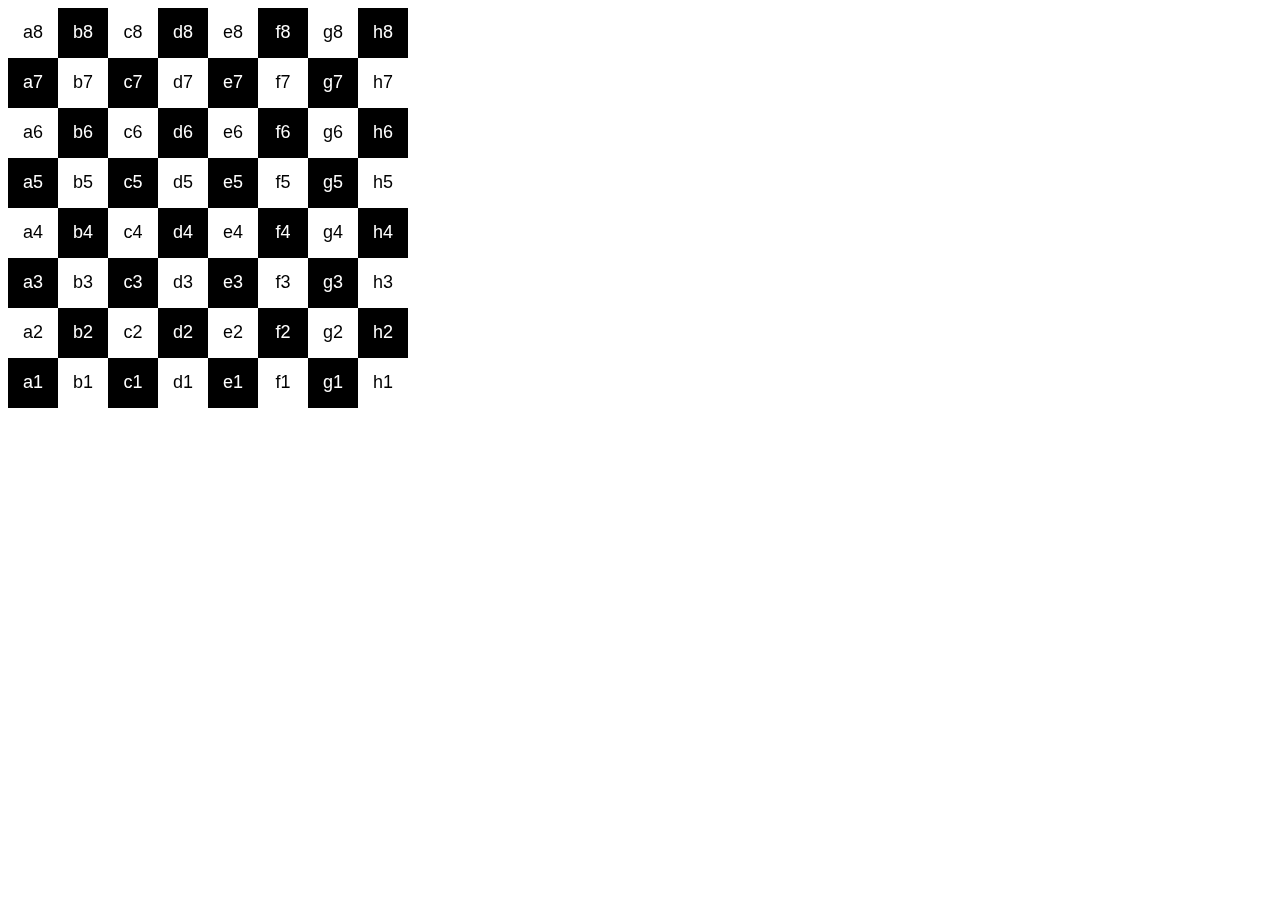
<file: 02_Canvas/index.html>
<!DOCTYPE html>
<html lang="de">

<head>
    <meta charset="UTF-8">
    <title>Canvas und JavaScript-Modul Beispiel</title>
</head>

<body>
    <!-- Canvas-Element -->
    <canvas id="meinCanvas" width="400" height="400">
        Ihr Browser unterstützt das Canvas-Element leider nicht.
    </canvas>

    <!-- JavaScript-Modul einbinden -->
    <script type="module" src="canvas_04.js"></script>
</body>

</html>
</file>
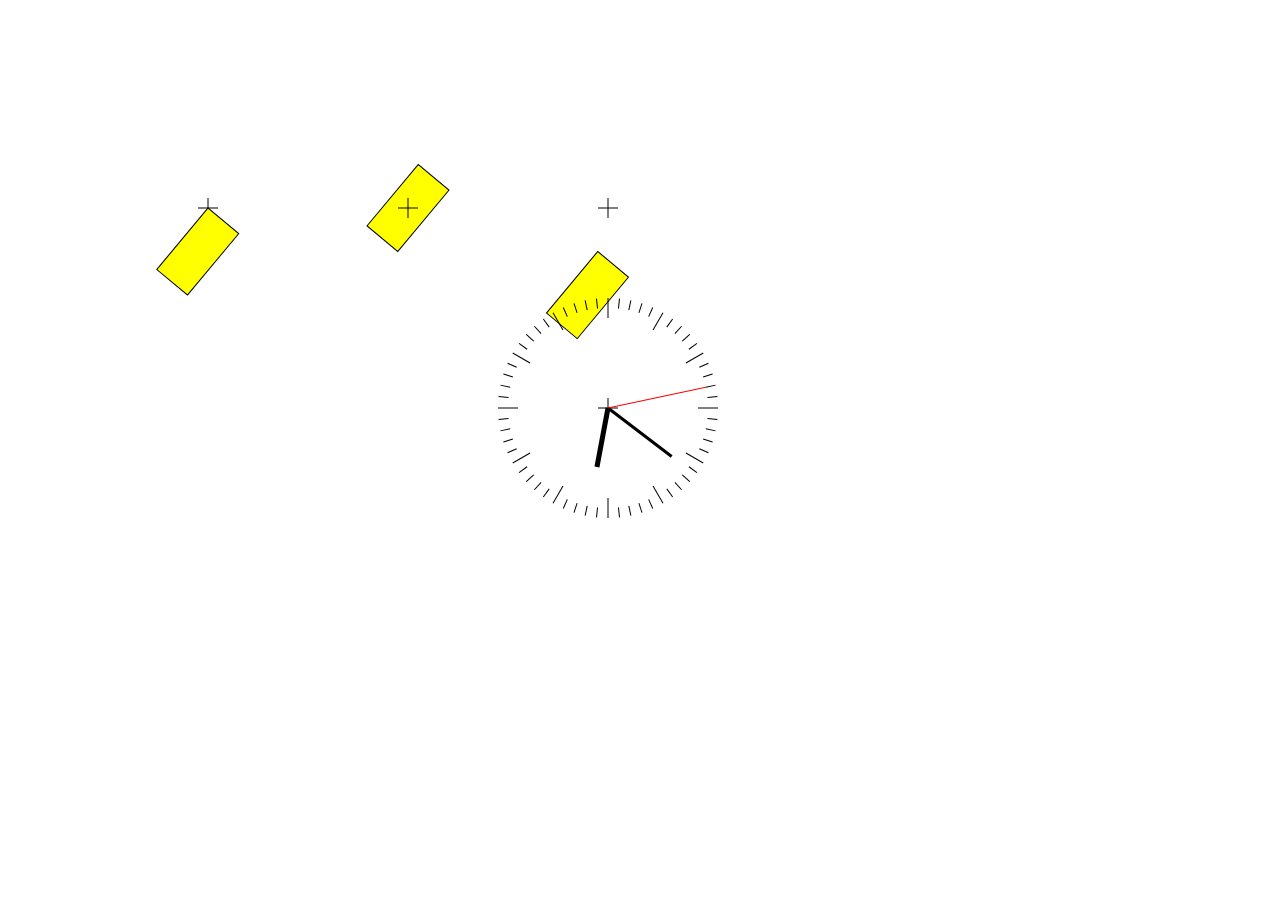
<file: 03_Uhr/index.html>
<!DOCTYPE html>
<html lang="de">

<head>
    <meta charset="UTF-8">
    <title>Animierte Uhr</title>
    <script type="module" src="uhr.js" defer></script>
</head>

<body>
    <canvas id="canvas" width="400" height="400"></canvas>
</body>

</html>
</file>
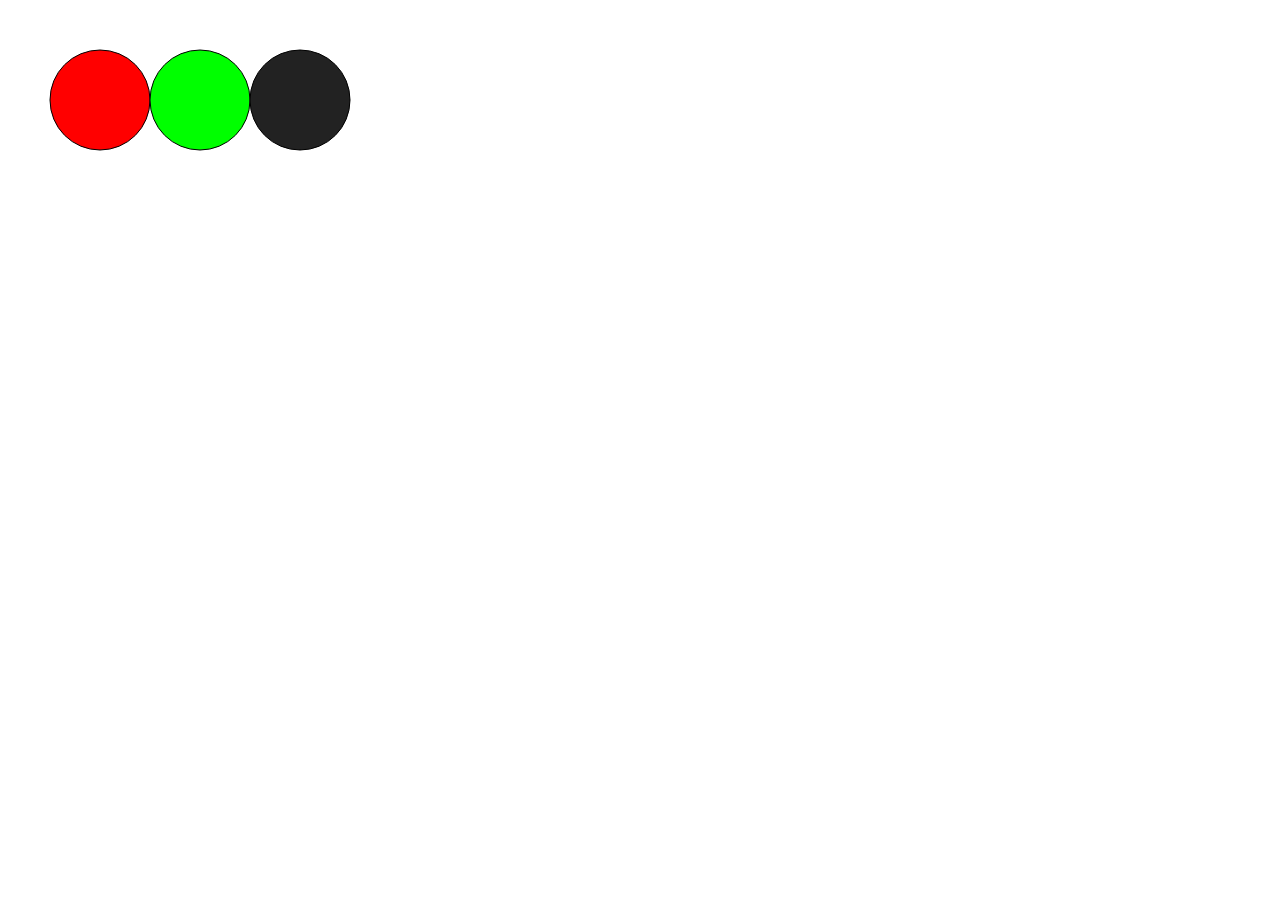
<file: 04_Events/index.html>
<!DOCTYPE html>
<html lang="de">

<head>
    <meta charset="UTF-8">
    <title>Canvas mit Buttons und Linien </title>
    <style>
        body,
        html {
            margin: 0;
            padding: 0;
        }

        canvas {
            position: absolute;
            top: 0;
            left: 0;
        }
    </style>
</head>

<body>
    <canvas id="canvas"></canvas>
    <script type="module" src="./main.js"></script>
</body>

</html>
</file>
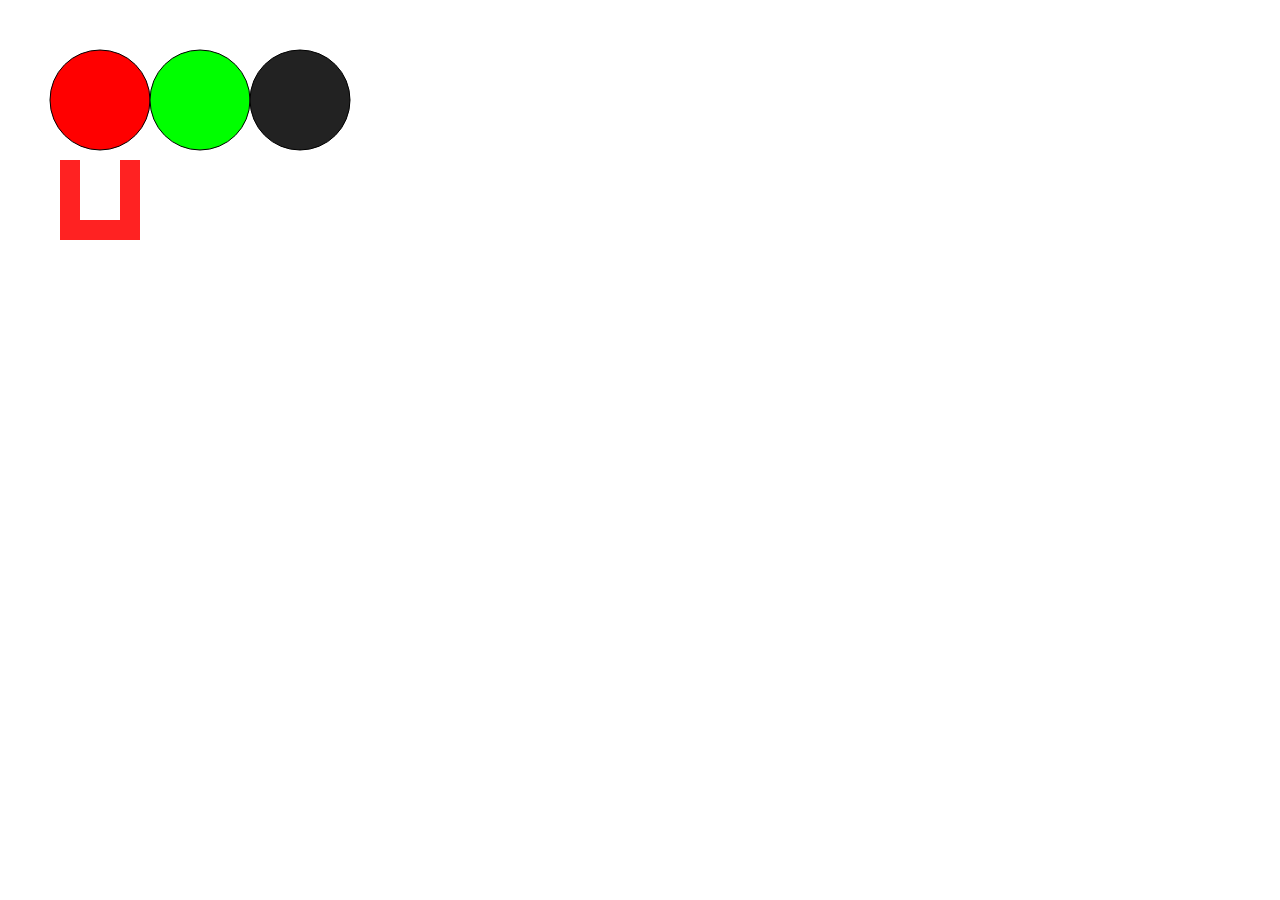
<file: 05_Canvas_Touch/index.html>
<!DOCTYPE html>
<html lang="de">

<head>
    <meta charset="UTF-8">
    <meta name="viewport" content="width=device-width, initial-scale=1">
    <link rel="shortcut icon" href="favicon.ico" />
    <title>Canvas mit Objekten </title>
    <style>
        body,
        html {
            margin: 0;
            padding: 0;
        }

        canvas {
            position: absolute;
            top: 0;
            left: 0;
        }
    </style>
</head>

<body>
    <canvas id="canvas"></canvas>
    <script type="module" src="./main.js"></script>
</body>

</html>
</file>
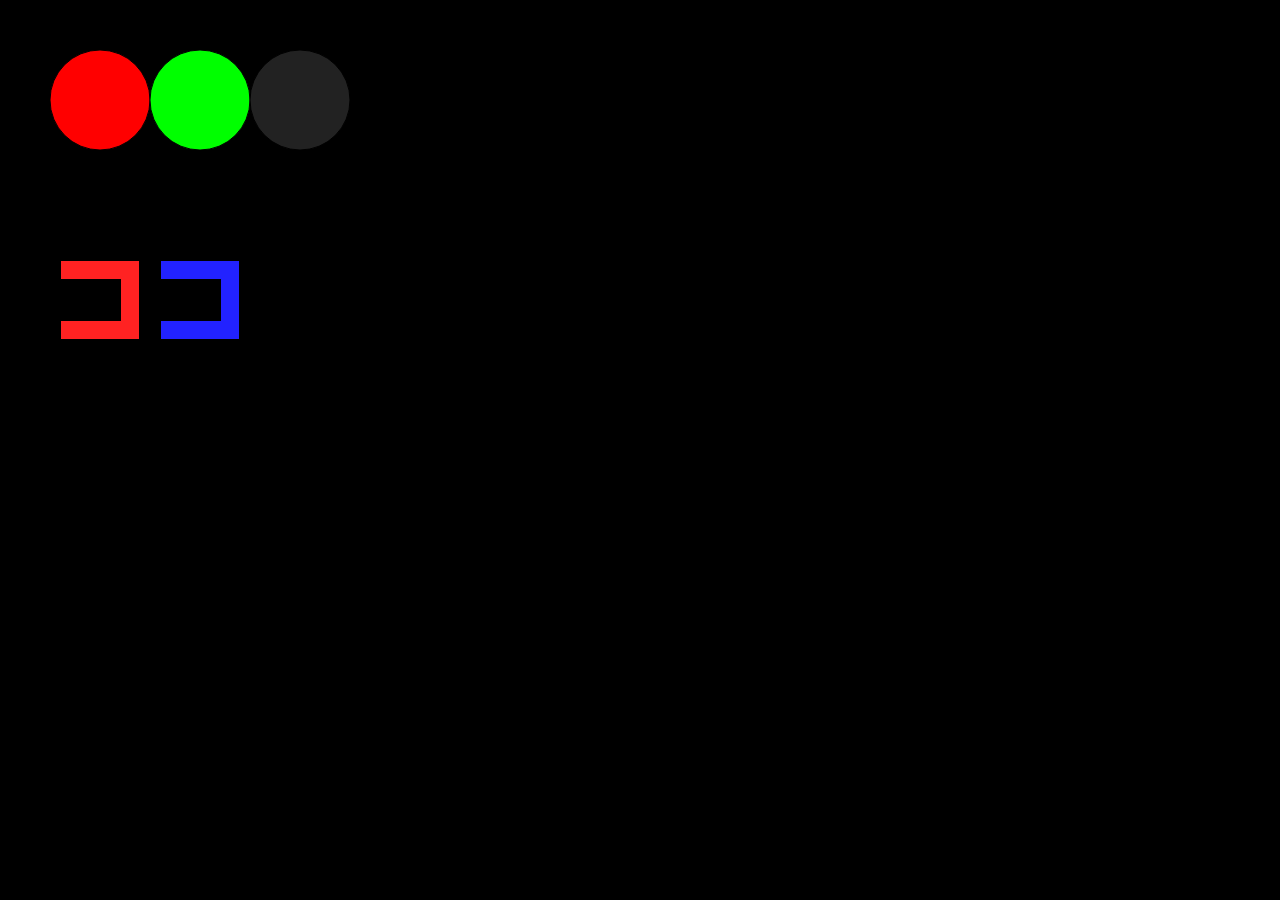
<file: 05_Vorlesung/index.html>
<!DOCTYPE html>
<html lang="de">

<head>
    <meta charset="UTF-8">
    <link rel="shortcut icon" href="favicon.ico" />
    <title>Canvas 02.11.2023 </title>
    <style>
        body,
        html {
            margin: 0;
            padding: 0;
        }

        canvas {
            position: absolute;
            top: 0;
            left: 0;
            background-color: black;
        }
    </style>
</head>

<body>
    <canvas id="canvas"></canvas>
    <script type="module" src="./main.js"></script>
</body>

</html>
</file>
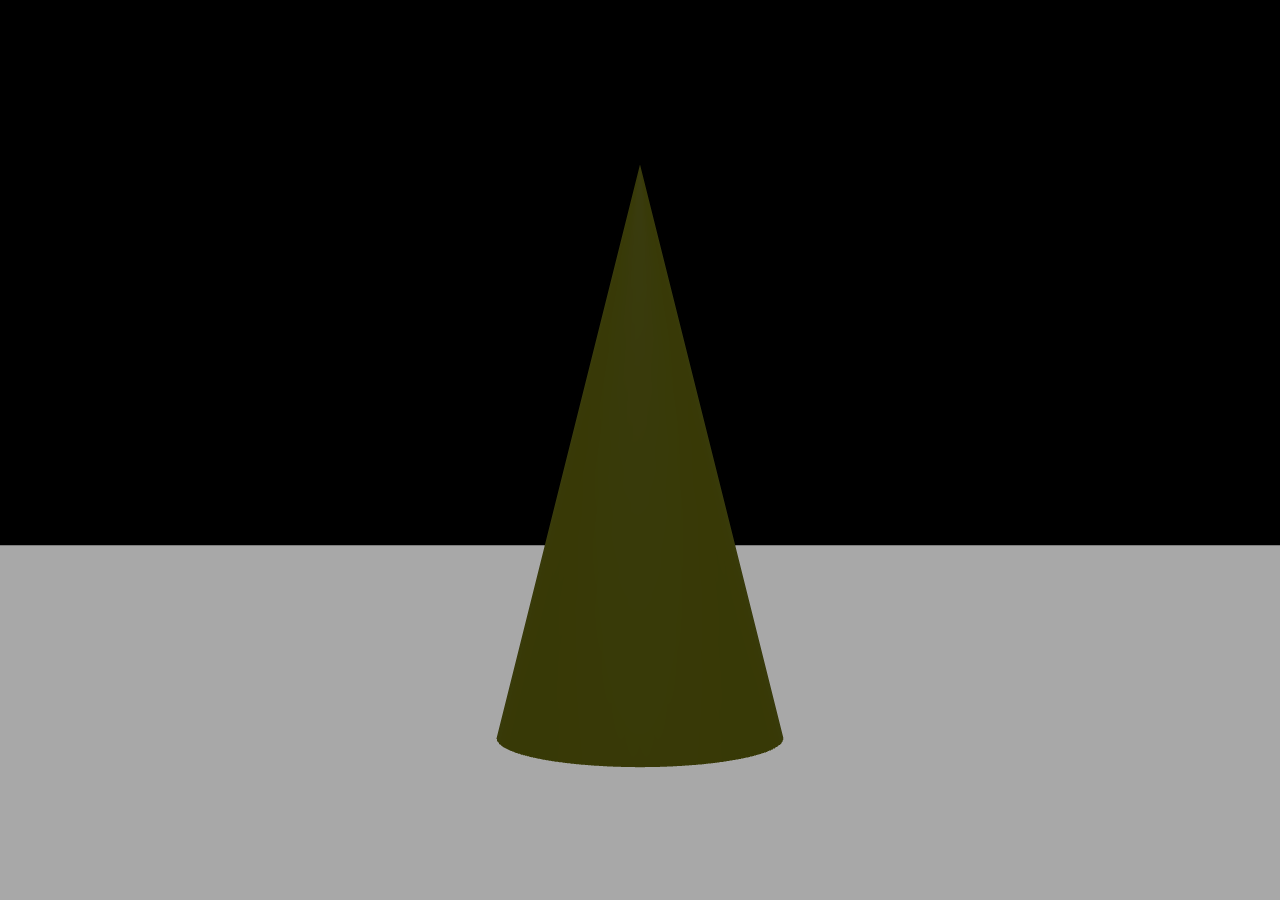
<file: 12_Three_JS_Vorlesung/index.html>
<!DOCTYPE html>
<html lang="en">

<head>
    <link rel="shortcut icon" href="favicon.ico" />
    <title>Vorlesung zu Three.js</title>
    <meta charset="utf-8">
    <meta name="viewport" content="width=device-width, initial-scale=1.0, user-scalable=no">
    <link type="text/css" rel="stylesheet" href="style.css">
</head>

<body>
    <script type="module" src="app.mjs"></script>
</body>

</html>
</file>
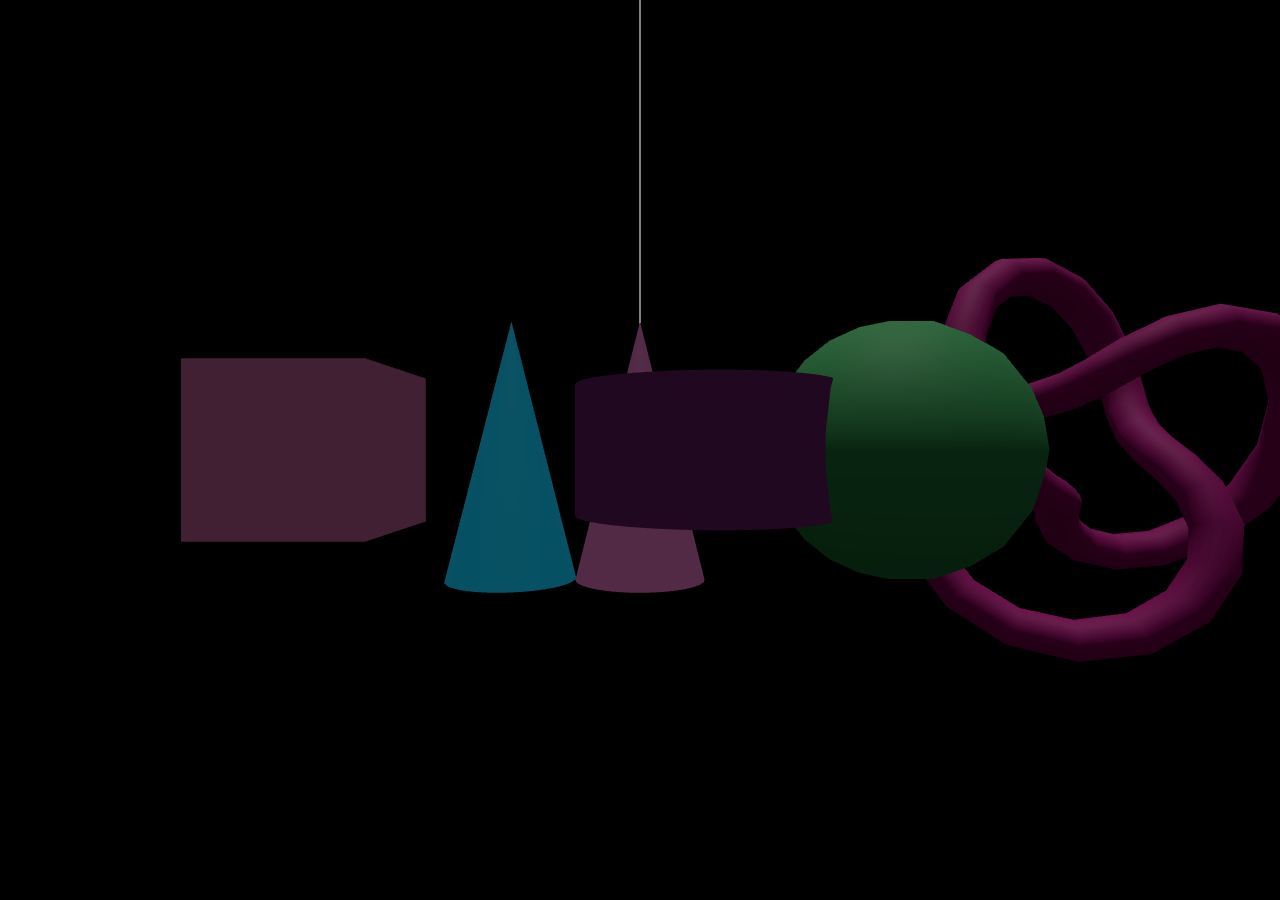
<file: 13_ThreeJS_Ray/index.html>
<!DOCTYPE html>
<html lang="en">

<head>
    <link rel="shortcut icon" href="favicon.ico" />
    <title>Greifen und Bewegen mit Three.js</title>
    <meta charset="utf-8">
    <meta name="viewport" content="width=device-width, initial-scale=1.0, user-scalable=no">
    <link type="text/css" rel="stylesheet" href="style.css">
</head>

<body>
    <script type="module" src="app.mjs"></script>
</body>

</html>
</file>
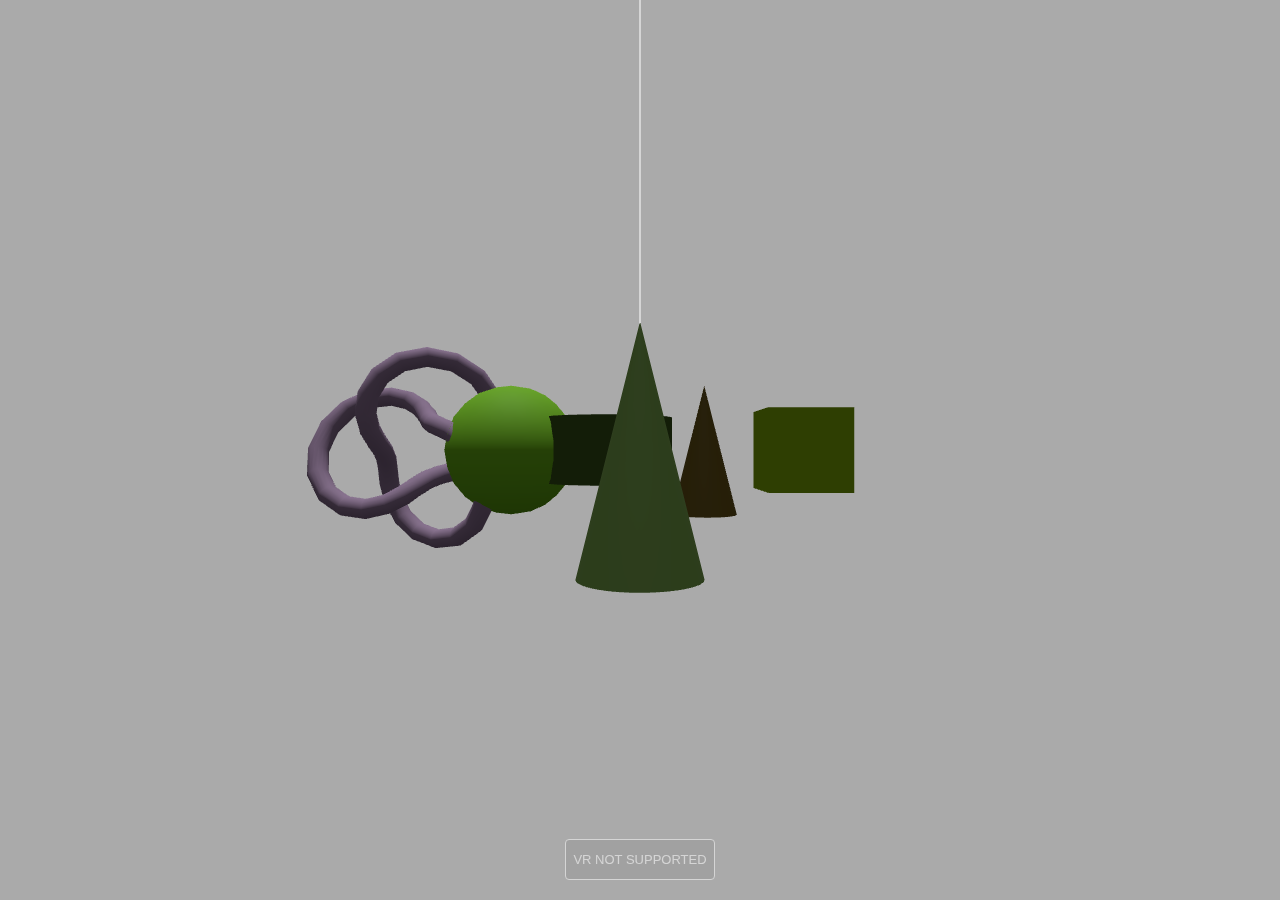
<file: 14_ThreeJS_VR_Navigation_and_Grabbing/index.html>
<!DOCTYPE html>
<html lang="en">

<head>
    <link rel="shortcut icon" href="favicon.ico" />
    <title>VR-Navigation mit Three.js</title>
    <meta charset="utf-8">
    <meta name="viewport" content="width=device-width, initial-scale=1.0, user-scalable=no">
    <link type="text/css" rel="stylesheet" href="style.css">
</head>

<body>
    <script type="importmap">
  { "imports": {
      "three": "../99_Lib/three.module.min.js",
      "three/addons/": "../99_Lib/jsm/"
  } }
</script>
    <script type="module" src="./app.mjs"></script>
</body>

</html>
</file>
<file: 12_Three_JS_Vorlesung/style.css>
body {
	margin: 0;
	background-color: #000;
	color: #fff;
	font-family: Monospace;
	font-size: 13px;
	line-height: 24px;
}

a {
	color: #ff0;
	text-decoration: none;
}

a:hover {
	text-decoration: underline;
}

button {
	cursor: pointer;
	text-transform: uppercase;
}

canvas {
	display: block;
}

#info {
	position: absolute;
	top: 0px;
	width: 100%;
	padding: 10px;
	box-sizing: border-box;
	text-align: center;
	z-index: 1; /* TODO Solve this in HTML */
}

.dg.ac {
	z-index: 2 !important; /* TODO Solve this in HTML */
}
</file>
<file: 13_ThreeJS_Ray/style.css>
body {
	margin: 0;
	background-color: #000;
	color: #fff;
	font-family: Monospace;
	font-size: 13px;
	line-height: 24px;
}

a {
	color: #ff0;
	text-decoration: none;
}

a:hover {
	text-decoration: underline;
}

button {
	cursor: pointer;
	text-transform: uppercase;
}

canvas {
	display: block;
}

#info {
	position: absolute;
	top: 0px;
	width: 100%;
	padding: 10px;
	box-sizing: border-box;
	text-align: center;
	z-index: 1; /* TODO Solve this in HTML */
}

.dg.ac {
	z-index: 2 !important; /* TODO Solve this in HTML */
}
</file>
<file: 14_ThreeJS_VR_Navigation_and_Grabbing/style.css>
body {
	margin: 0;
	background-color: #000;
	color: #fff;
	font-family: Monospace;
	font-size: 13px;
	line-height: 24px;
}

a {
	color: #ff0;
	text-decoration: none;
}

a:hover {
	text-decoration: underline;
}

button {
	cursor: pointer;
	text-transform: uppercase;
}

canvas {
	display: block;
}

#info {
	position: absolute;
	top: 0px;
	width: 100%;
	padding: 10px;
	box-sizing: border-box;
	text-align: center;
	z-index: 1; /* TODO Solve this in HTML */
}

.dg.ac {
	z-index: 2 !important; /* TODO Solve this in HTML */
}
</file>
